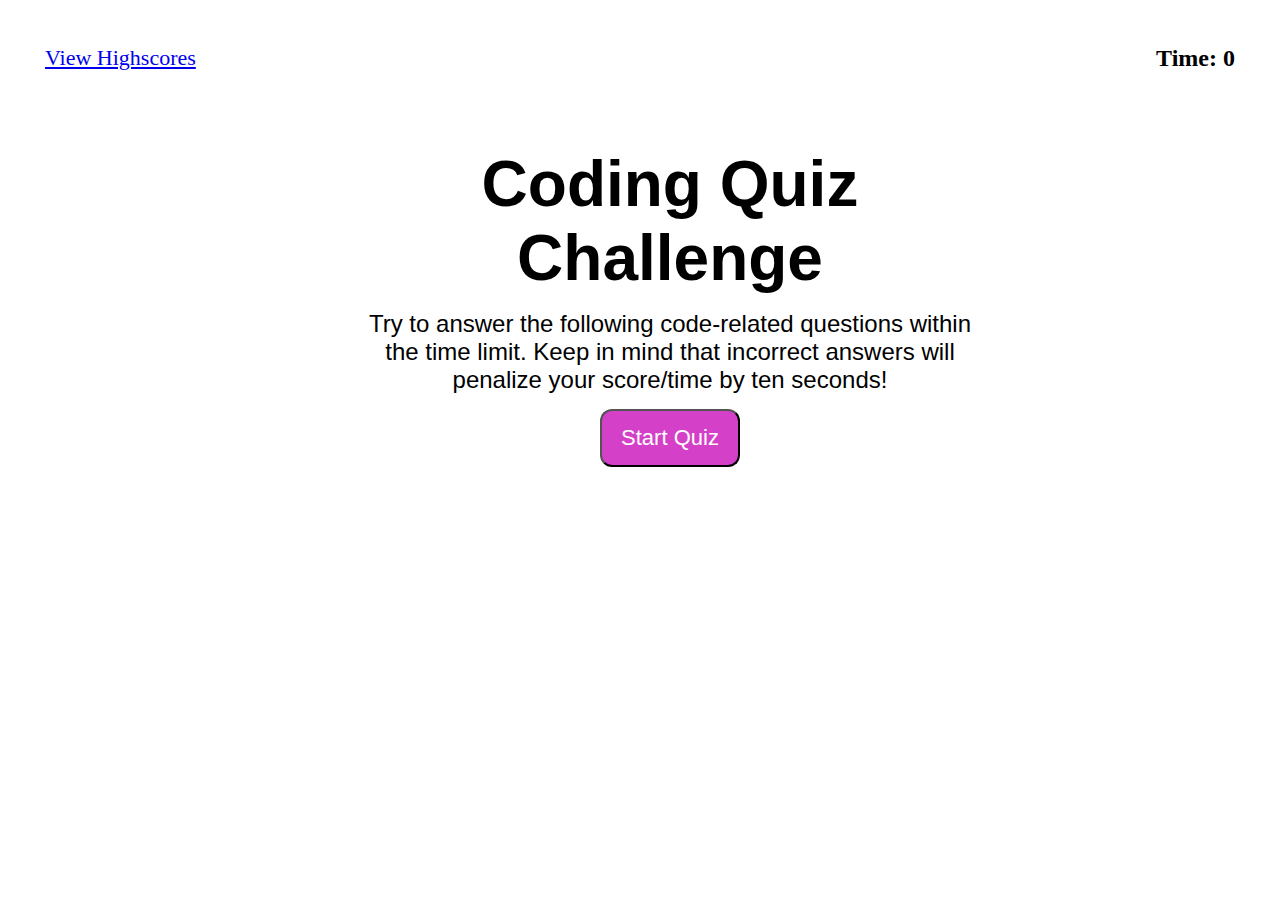
<file: index.html>
<!DOCTYPE html>
<html lang="en">
<head>
    <meta charset="UTF-8">
    <meta http-equiv="X-UA-Compatible" content="IE=edge">
    <meta name="viewport" content="width=device-width, initial-scale=1.0">
    <title>Code-Quiz</title>
    <link rel="stylesheet" href="./assets/css/style.css">
</head>
<body>
 <a href="score.html" class="highscores">View Highscores</a>
 <h2 class="timer" id="countdown">Time: 0</h2> 
 <div class="wrapper" id="wrapper-div">
     <div class="container" id="questions">
    <h1 id="intro-title">Coding Quiz Challenge</h1>
    <p id="intro">Try to answer the following code-related questions within the time limit. Keep in mind that incorrect answers will penalize your score/time by ten seconds!</p>
    <button id="start">Start Quiz</button>
     </div>
     
     
 </div>  


 <script src="./assets/js/script.js"></script>    
</body>
</html>
</file>
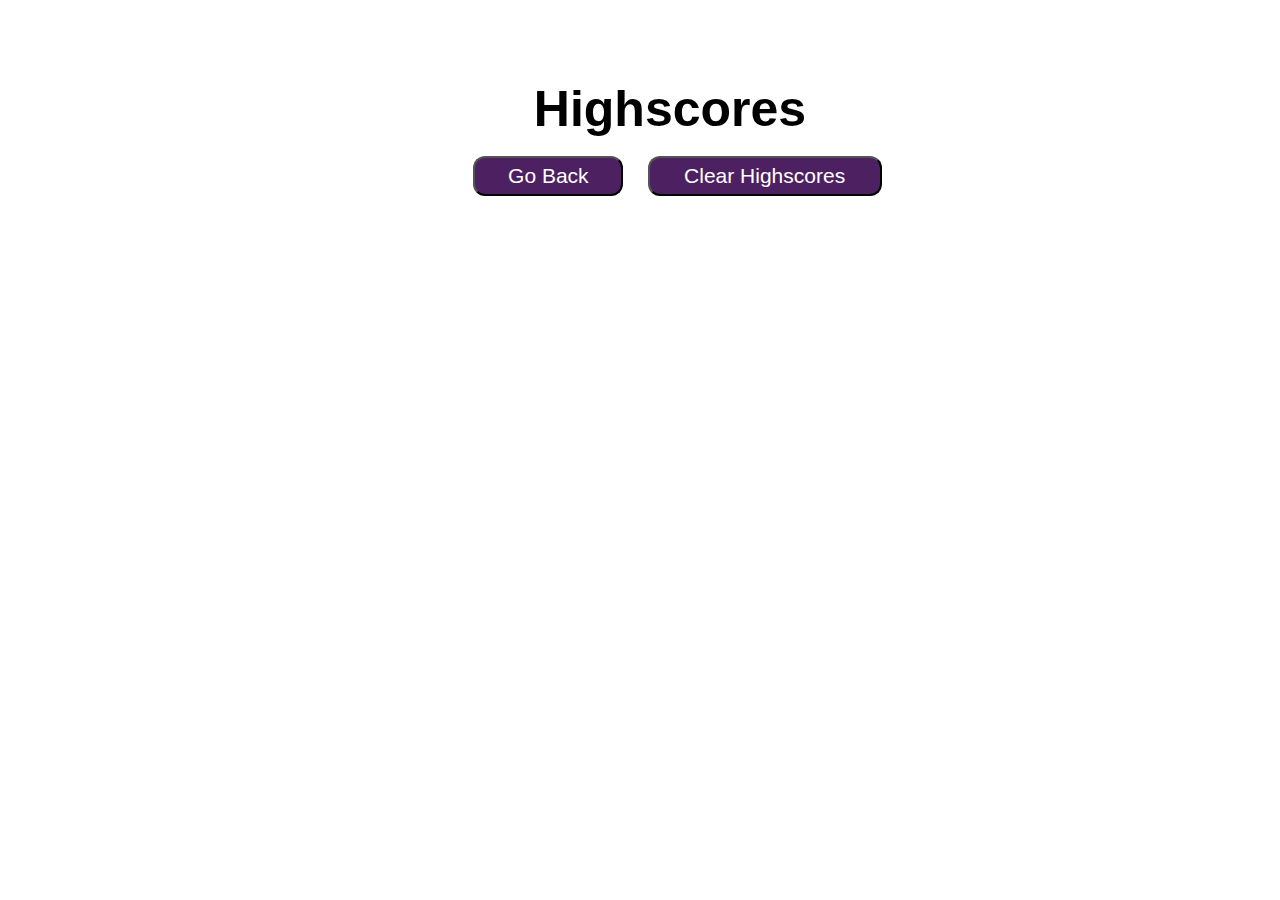
<file: score.html>
<!DOCTYPE html>
<html lang="en">
  <head>
    <meta charset="UTF-8" />
    <meta name="viewport" content="width=device-width, initial-scale=1.0" />
    <meta http-equiv="X-UA-Compatible" content="ie=edge" />
    <title>Highscores</title>

    <link rel="stylesheet" href="./assets/css/style.css">
    
  </head>

  <body>

    <div class="wrapper">
      <div class="container" id="highsc">
     <h2>Highscores</h2>
      <ol id="highscores"></ol>

      <a href="index.html"><button id="goback">Go Back</button></a>
      <button id="clear">Clear Highscores</button>
    </div>

    <script src="./assets/js/score.js"></script>
  </body>
</html>
</file>
<file: assets/css/style.css>
*{
margin: 15px;

}

:root {
    --primary: #4d2161;
    --secondary:#d441c8;
    --third:#a5a1a1;

}

.timer {
float: right;

}

.highscores {

    float: left;
    font-size: 22px;

}

.wrapper{
    margin: 0 auto;
    width: 100%;
    height: 100%;
    display: flex;
    flex-wrap: wrap;
    justify-content: center;
    padding: 30px;
    font-family: Arial, Helvetica, sans-serif;
    align-items: center;
    text-align: center;
    
}



.container{
   width: 52%;
   height: 100%;
}

.container h1,h3{
    text-align: center;
    font-size:4em;

}

.finalscr{
    margin:10px ;
    text-align: left;
    font-size: 30px;
    color: black;
}


div p{
    text-align: left;
    color: var(--third);
    font-style: italic;
    font-size: 25px;
}

#intro {
    font-size: 1.5em;
    text-align: center;
    font-style: normal;
    color: black;
    
}

#start,#submit{
    margin: 0 auto;
    background-color:var(--primary);
    color: white;
    border-radius: 12px;
    font-size: 22px;
    width: 22%;
    padding: 14px;

}

#start,#submit:hover {
background-color: var(--secondary);
cursor: pointer;
}

.buttonChoice {
    margin: 0 auto;
    background-color: var(--primary);
    color: white;
    border-radius: 12px;
    font-size: 25px;
    width: 45%;
    padding: 11px;
    text-align: left;
}

 .buttonChoice:hover {
    background-color: var(--secondary);
    cursor: pointer;
    }

ol {
    text-align: left;
        list-style: none;
        counter-reset: olCounter;
}
      
li {
        counter-increment: olCounter;
}
      
li button::before {
        content: counter(olCounter) ". ";
}

#questions h2{

    text-align: left;
    margin-left: 70px;
    margin-bottom: 15px;
    font-size: 25pt;
}





hr {
border: 1px solid var(--third);

}

label{
    margin:10px ;
    text-align: left;
    font-size: 30px;

}

#submit{
    font-size: 17px;
    width: 14%;
    padding: 5px;
}

input{
width: 25%;
font-size: 16pt;
border-width: 3px;

}

input:focus { 
    outline: none !important;
    border-color: #0f7cf1;
    box-shadow: 0 0 10px #0f7cf1;
}
textarea:focus { 
    outline: none !important;
    border-color: #719ECE;
    box-shadow: 0 0 10px #719ECE;
}

#highsc {
    margin: 100px auto 0 auto;
    max-width: 600px;
    font-size: 25pt;
    margin: 5px;

    
}

#highsc button:hover {
    background-color: var(--secondary);
    cursor: pointer;
    }



#clear{

    margin: 0 auto;
    background-color: var(--primary);
    color: white;
    border-radius: 12px;
    font-size: 21px;
    width: 39%;
    padding: 6px;
    text-align: center;
}

#goback{
    margin: 0 auto;
    background-color: var(--primary);
    color: white;
    border-radius: 12px;
    font-size: 21px;
    padding: 6px;
    text-align: center;
     width: 25%;
}

#highsc li {
    margin: 5px;
    padding: 5px;
    list-style: decimal inside none;
    font-size: 25px;
    background-color: #e4d8e6;
    font-weight: bold;
}

#highsc li:nth-child(odd) {
    background-color: #d89fdd;
    margin: 5px;
}
</file>
